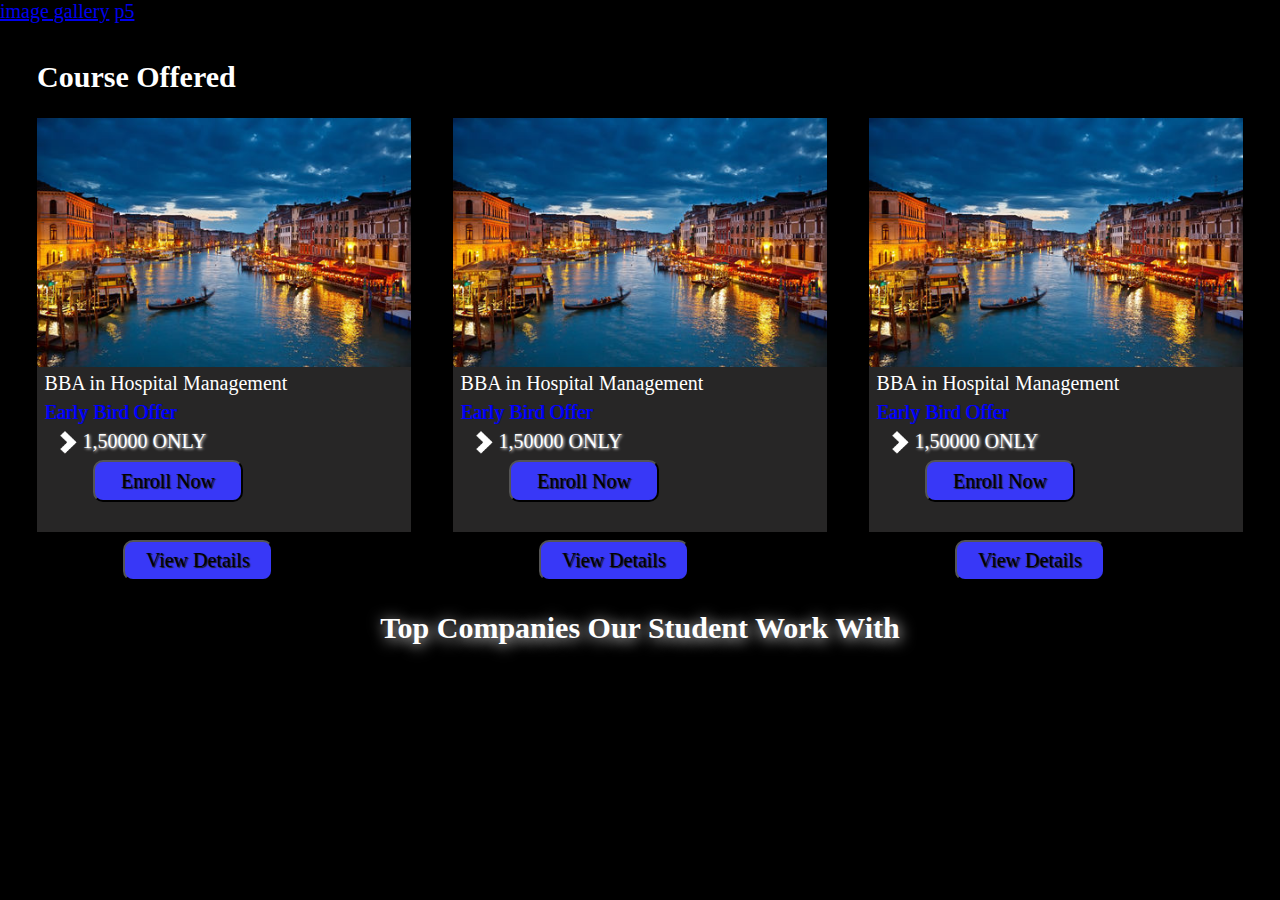
<file: index.html>
<!DOCTYPE html>
<html lang="en">
<head>
    <meta charset="UTF-8">
    <meta name="viewport" content="width=device-width, initial-scale=1.0">
    <title>Document</title>
    <link rel="stylesheet" href="course.css">
</head>
<body>
    <a href="im-ga.html">image gallery</a>
    <a href="p5">p5</a>
    <div class="course-main">
         <h2 id="h2-1">Course Offered</h2>

         <!------courses----> 

        <div class="courses">
            <div id="bba">
                <div id="sub">
                    <img src="img/italy.jpg" alt="bba">
                    <p>BBA in Hospital Management</p>
                    <p id="p">Early Bird Offer</p>
                    <p id="p-2"><img src="img/g.png" alt=""><span> 1,50000 ONLY</span></p>
                    <button>Enroll Now</button>
                </div>
                <button id="button">View Details</button>
            </div>
            <div id="bca">
                <div id="sub">
                    <img src="img/italy.jpg" alt="bca">
                    <p>BBA in Hospital Management</p>
                    <p id="p">Early Bird Offer</p>
                    <p id="p-2"><img src="img/g.png" alt=""><span> 1,50000 ONLY</span></p>
                    <button>Enroll Now</button>
                </div>
                <button id="button">View Details</button>
            </div>
            <div id="bhm">
                <div id="sub">
                    <img src="img/italy.jpg" alt="bhm">
                    <p>BBA in Hospital Management</p>
                    <p id="p">Early Bird Offer</p>
                    <p id="p-2"><img src="img/g.png" alt=""><span> 1,50000 ONLY</span></p>
                    <button>Enroll Now</button>
                </div>
                <button id="button">View Details</button>
            </div>
        </div>
        <h2 id="h2-2">Top Companies Our Student Work With</h2>
    </div>
</body>
</html>
</file>
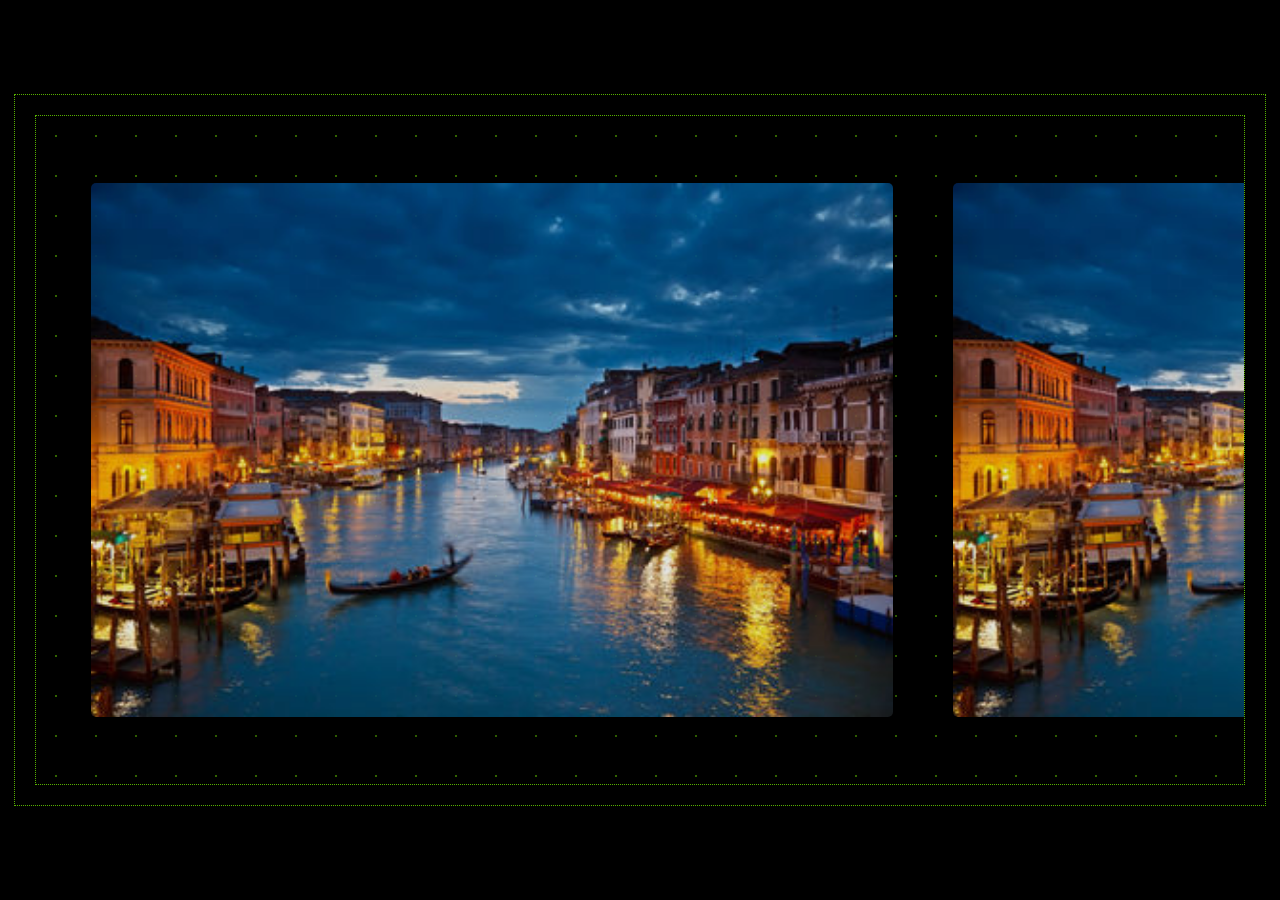
<file: im-ga.html>
<!DOCTYPE html>
<html lang="en">
<head>
    <meta charset="UTF-8">
    <meta name="viewport" content="width=device-width, initial-scale=1.0">
    <title>inage gallary</title>
    <link rel="stylesheet" href="image-galary.css">
</head>
<body>
    <div id="mz-gallery-container">

        <div id="mz-gallery">
      
          <figure>
            <img src="italy.jpg" alt="Statue of Liberty" width="700" height="700">
            <figcaption>Statue of Liberty</figcaption>
            <div></div>
            <div></div>
            <div></div>
            <div></div>
          </figure>
      
          <figure>
            <img src="italy.jpg" alt="Night Sky" width="700" height="700">
            <figcaption>Night Sky</figcaption>
            <div></div>
            <div></div>
            <div></div>
            <div></div>
          </figure>
      
          <figure>
            <img src="italy.jpg" alt="Ravine Between Rocks" width="700" height="700">
            <figcaption>Ravine Between Rocks</figcaption>
            <div></div>
            <div></div>
            <div></div>
            <div></div>
          </figure>
      
          <figure>
            <img src="italy.jpg" alt="Wheat Farm" width="700" height="700">
            <figcaption>Wheat Farm</figcaption>
            <div></div>
            <div></div>
            <div></div>
            <div></div>
          </figure>
      
          <figure>
            <img src="italy.jpg" alt="City Street" width="700" height="700">
            <figcaption>City Street</figcaption>
            <div></div>
            <div></div>
            <div></div>
            <div></div>
          </figure>
      
          <figure>
            <img src="italy.jpg" alt="Crumbling Pier" width="700" height="700">
            <figcaption>Crumbling Pier</figcaption>
            <div></div>
            <div></div>
            <div></div>
            <div></div>
          </figure>
      
          <figure>
            <img src="italy.jpg" alt="Foggy Mountains" width="700" height="700">
            <figcaption>Foggy Mountains</figcaption>
            <div></div>
            <div></div>
            <div></div>
            <div></div>
          </figure>
      
          <figure>
            <img src="italy.jpg" alt="Dense Forest" width="700" height="700">
            <figcaption>Dense Forest</figcaption>
            <div></div>
            <div></div>
            <div></div>
            <div></div>
          </figure>
      
          <figure>
            <img src="italy.jpg" alt="Sunset Over Mountains" width="700" height="700">
            <figcaption>Sunset Over Mountains</figcaption>
            <div></div>
            <div></div>
            <div></div>
            <div></div>
          </figure>
      
          <figure>
            <img src="italy.jpg" alt="SUV in Front of Building" width="700" height="700">
            <figcaption>SUV in Front of Building</figcaption>
            <div></div>
            <div></div>
            <div></div>
            <div></div>
          </figure>
      
          <figure>
            <img src="italy.jpg" alt="Classic Vehicle" width="700" height="700">
            <figcaption>Classic Vehicle</figcaption>
            <div></div>
            <div></div>
            <div></div>
            <div></div>
          </figure>
      
          <figure>
            <img src="italy.jpg" alt="Stacked Rocks" width="700" height="700">
            <figcaption>Stacked Rocks</figcaption>
            <div></div>
            <div></div>
            <div></div>
            <div></div>
          </figure>
      
          <figure>
            <img src="italy.jpg" alt="Brick Wall" width="700" height="700">
            <figcaption>Brick Wall</figcaption>
            <div></div>
            <div></div>
            <div></div>
            <div></div>
          </figure>
      
          <figure>
            <img src="italy.jpg" alt="Waterfront" width="700" height="700">
            <figcaption>Waterfront</figcaption>
            <div></div>
            <div></div>
            <div></div>
            <div></div>
          </figure>
      
          <figure>
            <img src="italy.jpg" alt="Overgrown Buildings" width="700" height="700">
            <figcaption>Overgrown Buildings</figcaption>
            <div></div>
            <div></div>
            <div></div>
            <div></div>
          </figure>
      
          <figure>
            <img src="italy.jpg" alt="Dying Trees" width="700" height="700">
            <figcaption>Dying Trees</figcaption>
            <div></div>
            <div></div>
            <div></div>
            <div></div>
          </figure>
      
          <figure>
            <img src="italy.jpg" alt="Ocean View" width="700" height="700">
            <figcaption>Ocean View</figcaption>
            <div></div>
            <div></div>
            <div></div>
            <div></div>
          </figure>
      
        </div>
      
      </div>
</body>
</html>
</file>
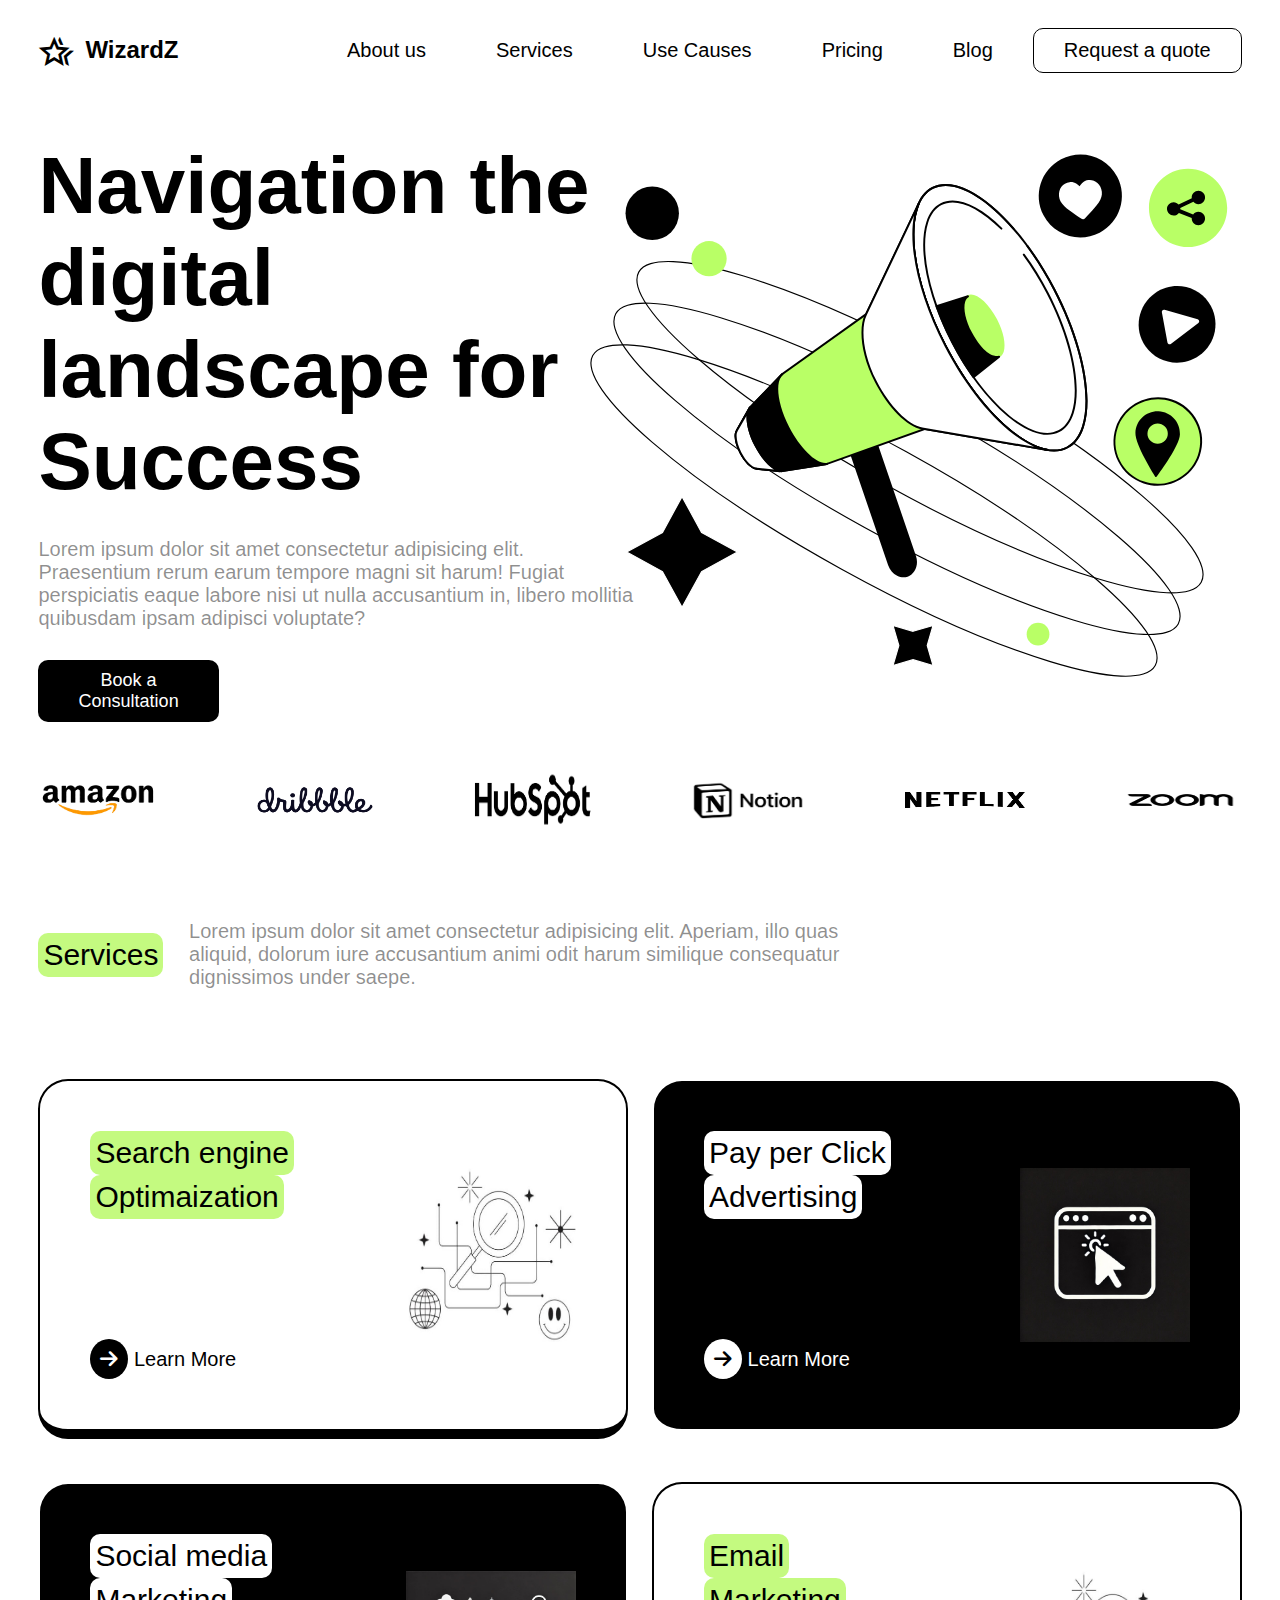
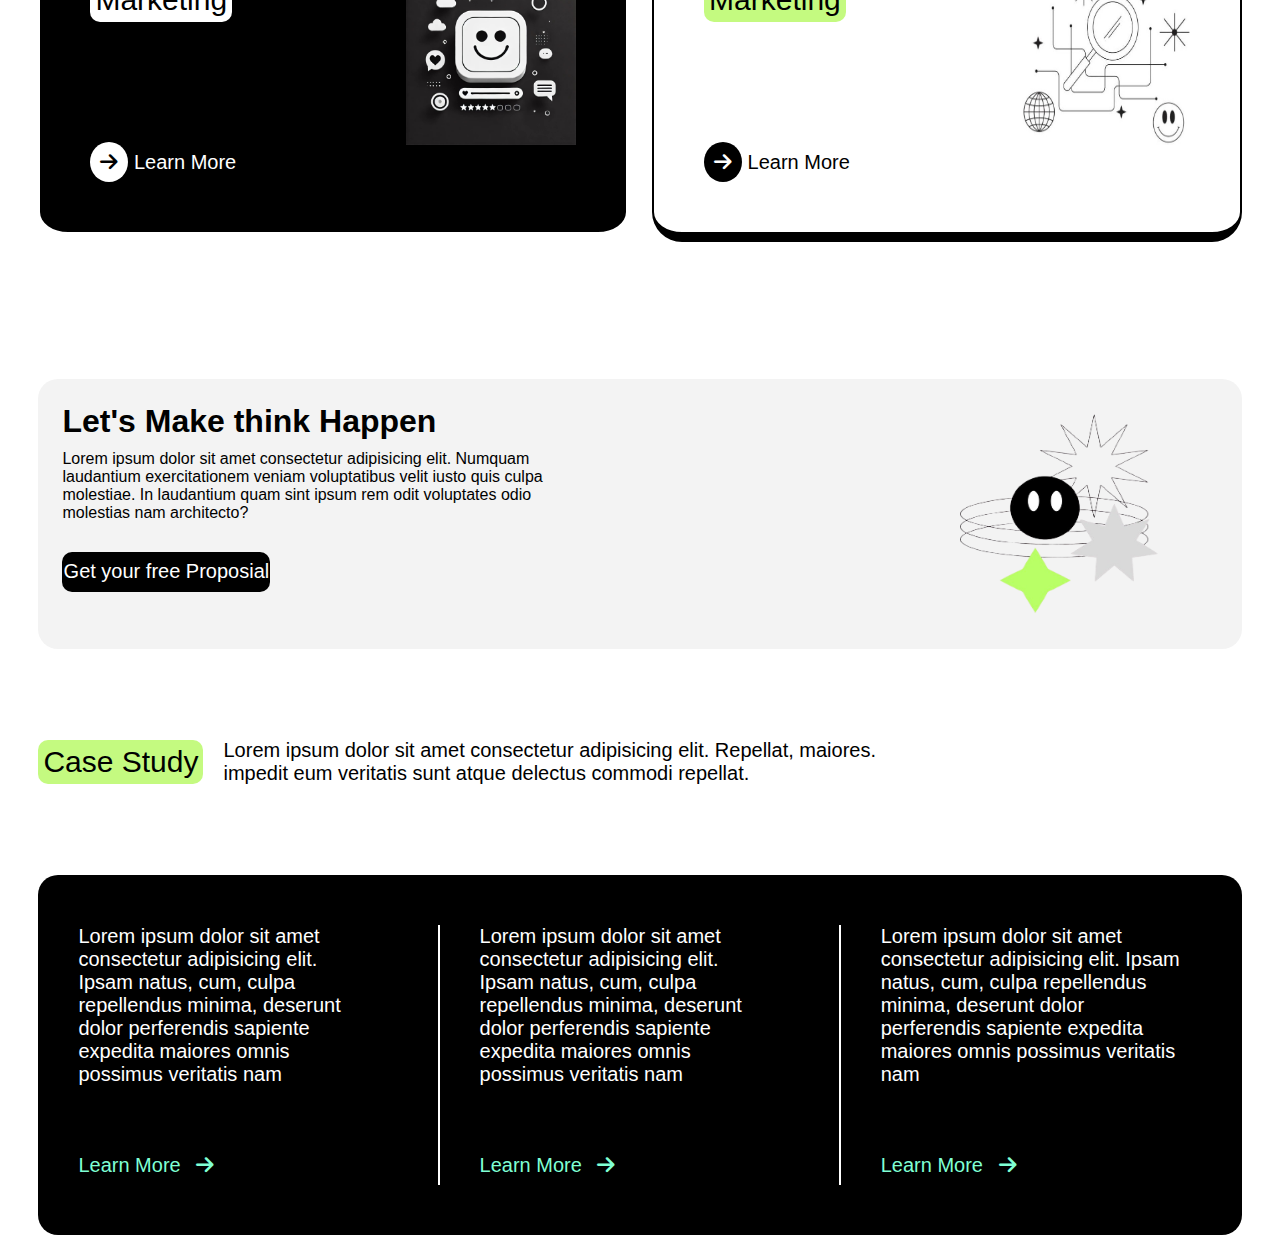
<file: p5.html>
<!DOCTYPE html>
<html lang="en">
<head>
    <meta charset="UTF-8">
    <meta name="viewport" content="width=device-width, initial-scale=1.0">
    <title>New Page</title>
    <link rel="stylesheet" href="p5.css">
    <link rel="stylesheet" href="https://cdnjs.cloudflare.com/ajax/libs/font-awesome/6.7.2/css/all.min.css"/>
    <link rel="stylesheet" href="https://fonts.googleapis.com/css2?family=Material+Symbols+Outlined:opsz,wght,FILL,GRAD@24,400,0,0&icon_names=hotel_class" />
    <link rel="stylesheet" href="media.css">
</head>
<body>
    <div class="main">
        <div class="navbar">
            <div class="logo">
                <span class="material-symbols-outlined" style="font-size: 37px;">
                    hotel_class
                    </span>
                <h2>WizardZ</h2>
            </div>
            <div class="about_part">
                <ul>
                    <li>About us</li>
                    <li>Services</li>
                    <li>Use Causes</li>
                    <li>Pricing</li>
                    <li>Blog</li>
                </ul>
            </div>
            <button>Request a quote</button>
        </div>
        <div class="first_body">
            <div class="left">
                <h1>Navigation the digital landscape for Success</h1>
                <p>
                    Lorem ipsum dolor sit amet consectetur adipisicing elit. Praesentium rerum earum tempore magni sit harum! Fugiat perspiciatis eaque labore nisi ut nulla accusantium in, libero mollitia quibusdam ipsam adipisci voluptate?
                </p>
                <button>Book a Consultation</button>
            </div>
            <div class="right">
                <img src="images/1.svg">
            </div>
        </div>
        <div class="brand_logo">
            <img src="images/Amazon.png">
            <img src="images/dribbble.png">
            <img src="images/hubspot.png" >
            <img src="images/notion.png">
            <img src="images/netflex.png">
            <img src="images/zoom.png">
        </div>
        <div class="service_info">
            <button>Services</button>
            <p>Lorem ipsum dolor sit amet consectetur adipisicing elit. Aperiam, illo quas aliquid, dolorum iure accusantium animi odit harum similique consequatur dignissimos under saepe.</p>
        </div>
        <div class="service_box">
            <div class="new_box">
                <div class="left">
                    <div>
                        <span>Search engine</span>
                        <span>Optimaization</span>
                    </div>
                    <label>
                        <i class="fa-solid fa-arrow-right" style="border-radius: 50%; background-color: black; color: white; padding: 10px;"></i>
                        Learn More
                    </label>
                </div>
                <div class="right"><img src="images/box.jpg"></div>
            </div>
            <div class="new_box" style="background-color: black; color: white;">
                <div class="left">
                    <div>
                        <span style="background-color: white; color: black;">Pay per Click</span>
                        <span style="background-color: white; color: black;">Advertising</span>
                    </div>
                    <label>
                        <i class="fa-solid fa-arrow-right" style="border-radius: 50%; background-color: white; color: black; padding: 10px;"></i>
                        Learn More
                    </label>
                </div>
                <div class="right"><img src="images/box1.jpg"></div>
            </div>
            <div class="new_box" style="background-color: black; color: white;">
                <div class="left">
                    <div>
                        <span style="background-color: white; color: black;">Social media</span>
                        <span style="background-color: white; color: black;">Marketing</span>
                    </div>
                    <label>
                        <i class="fa-solid fa-arrow-right" style="border-radius: 50%; background-color: white; color: black; padding: 10px;"></i>
                        Learn More
                    </label>
                </div>
                <div class="right"><img src="images/box4.jpg"></div>
            </div>
            <div class="new_box">
                <div class="left">
                    <div>
                        <span>Email</span><br>
                        <span>Marketing</span>
                    </div>
                    <label>
                        <i class="fa-solid fa-arrow-right" style="border-radius: 50%; background-color: black; color: white; padding: 10px;"></i>
                        Learn More
                    </label>
                </div>
                <div class="right"><img src="images/box.jpg"></div>
            </div>
        </div>
        <div class="full_box">
            <div class="left">
                <label>
                    <h1>Let's Make think Happen</h1>
                    <p>Lorem ipsum dolor sit amet consectetur adipisicing elit. Numquam laudantium exercitationem veniam voluptatibus velit iusto quis culpa molestiae. In laudantium quam sint ipsum rem odit voluptates odio molestias nam architecto?</p>
                </label>
                <button>Get your free Proposial</button>
            </div>
            <div class="right">
                <img src="images/logo.png">
            </div>
        </div>
        <div class="futtor">
            <div class="top">
                <span>Case Study</span>
                <p>Lorem ipsum dolor sit amet consectetur adipisicing elit. Repellat, maiores.<br>impedit eum veritatis sunt atque delectus commodi repellat.</p>
            </div>
            <div class="three_box">
                <div class="box1">
                    <p>Lorem ipsum dolor sit amet consectetur adipisicing elit. Ipsam natus, cum, culpa repellendus minima, deserunt dolor perferendis sapiente expedita maiores omnis possimus veritatis nam</p>
                    <label style="color: aquamarine;">
                        Learn More
                        <i class="fa-solid fa-arrow-right" style="border-radius: 50%; background-color: black; color: aquamarine; padding: 10px;"></i>
                    </label>
                </div>
                <div class="box1">
                    <p>Lorem ipsum dolor sit amet consectetur adipisicing elit. Ipsam natus, cum, culpa repellendus minima, deserunt dolor perferendis sapiente expedita maiores omnis possimus veritatis nam</p>
                    <label style="color: aquamarine;">
                        Learn More
                        <i class="fa-solid fa-arrow-right" style="border-radius: 50%; background-color: black; color: aquamarine; padding: 10px;"></i>
                    </label>
                </div>
                <div class="box1" style="border: none;">
                    <p>Lorem ipsum dolor sit amet consectetur adipisicing elit. Ipsam natus, cum, culpa repellendus minima, deserunt dolor perferendis sapiente expedita maiores omnis possimus veritatis nam</p>
                    <label style="color: aquamarine;">
                        Learn More
                        <i class="fa-solid fa-arrow-right" style="border-radius: 50%; background-color: black; color: aquamarine; padding: 10px;"></i>
                    </label>
                </div>
                
            </div>
        </div>
    </div>
</body>
</html>
</file>
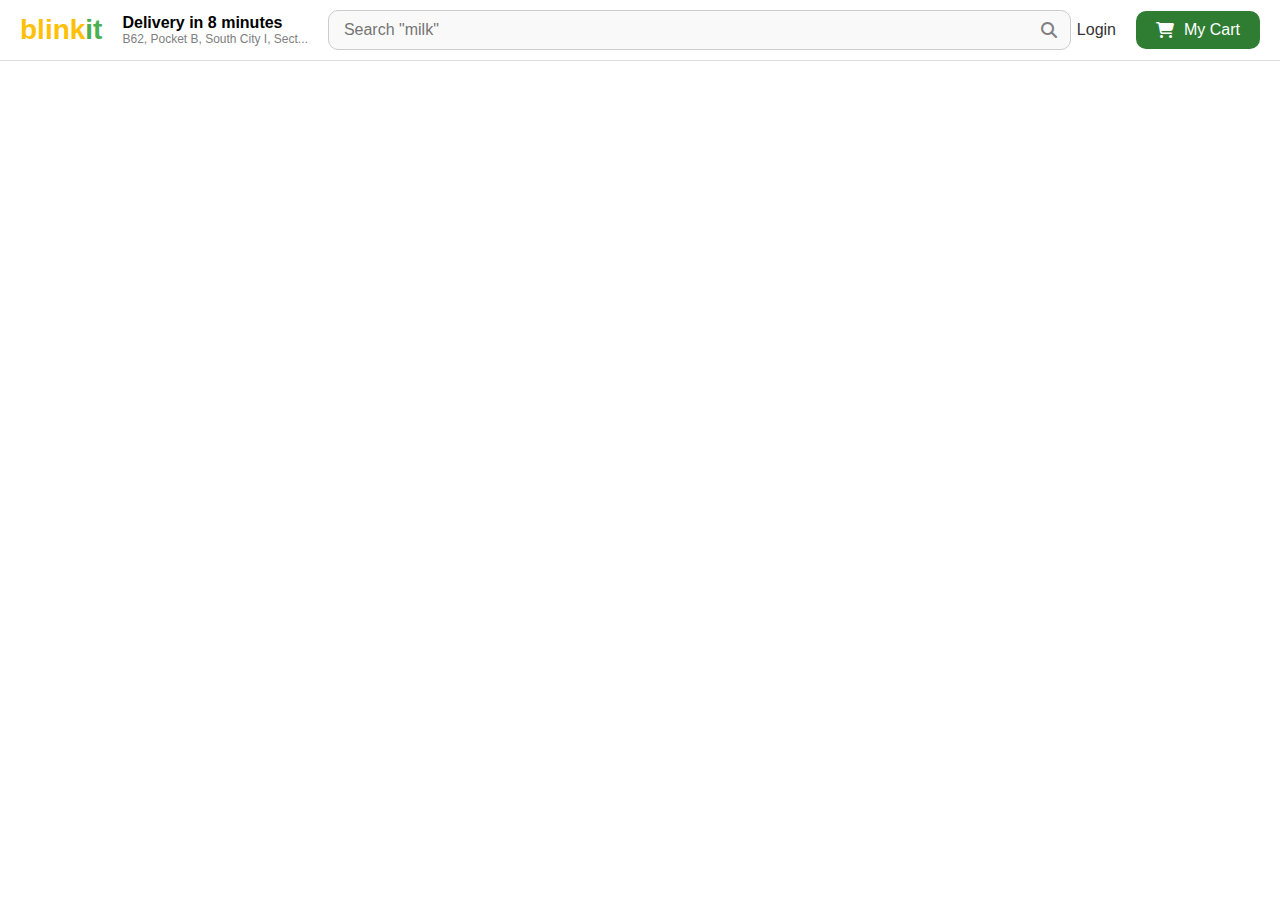
<file: test.html>
<!DOCTYPE html>
<html lang="en">
<head>
  <meta charset="UTF-8">
  <title>Blinkit-style Header</title>
  <link rel="stylesheet" href="https://cdnjs.cloudflare.com/ajax/libs/font-awesome/6.5.0/css/all.min.css">
  <style>
    body {
      margin: 0;
      font-family: Arial, sans-serif;
    }

    .header {
      display: flex;
      align-items: center;
      justify-content: space-between;
      padding: 10px 20px;
      border-bottom: 1px solid #ddd;
    }

    .logo {
      font-size: 28px;
      font-weight: bold;
    }

    .logo span:first-child {
      color: #ffc107;
    }

    .logo span:last-child {
      color: #4caf50;
    }

    .delivery-info {
      margin-left: 20px;
    }

    .delivery-info small {
      display: block;
      font-size: 12px;
      color: gray;
    }

    .search-box {
      flex: 1;
      display: flex;
      align-items: center;
      margin: 0 20px;
    }

    .search-box input {
      width: 100%;
      padding: 10px 15px;
      border-radius: 10px;
      border: 1px solid #ccc;
      background-color: #f9f9f9;
      font-size: 16px;
    }

    .search-box i {
      margin-left: -30px;
      color: gray;
    }

    .login {
      margin-right: 20px;
      font-size: 16px;
      color: #333;
    }

    .cart-btn {
      background-color: #2e7d32;
      color: white;
      border: none;
      padding: 10px 20px;
      border-radius: 10px;
      font-size: 16px;
      display: flex;
      align-items: center;
      gap: 10px;
      cursor: pointer;
    }

    .cart-btn i {
      font-size: 16px;
    }
  </style>
</head>
<body>

  <div class="header">
    <div style="display: flex; align-items: center;">
      <div class="logo"><span>blink</span><span>it</span></div>
      <div class="delivery-info">
        <strong>Delivery in 8 minutes</strong>
        <small>B62, Pocket B, South City I, Sect...</small>
      </div>
    </div>

    <div class="search-box">
      <input type="text" placeholder='Search "milk"'>
      <i class="fas fa-search"></i>
    </div>

    <div class="login">Login</div>

    <button class="cart-btn">
      <i class="fas fa-shopping-cart"></i> My Cart
    </button>
  </div>

</body>
</html>
</file>
<file: course.css>
*{
    padding: 0;
    margin: 0;
    font-family: 'Times New Roman', Times, serif;
}
body{
    background-color: #000;
    color: #fff;
    font-size: 20px;
}

/* <---course offered---> */


.course-main{
    margin: 2.9%;
}

#h2-1{
    font-size: 30px;
    margin-bottom: 2%;
}


/* <----courses----> */

.courses{
    display: flex;
    justify-content: space-between;
}
#bba,#bca,#bhm{
    width: calc(93%/3);
    height: 20%;
    
}
#sub{
    background-color: #272626;
}
#sub img{
    width: 100%;
}
#sub p,button{
    padding-left: 2%;
}
#p{
    margin-top: 1.5%;
    color: blue;
    text-shadow: 1px 0 rgb(7, 7, 226);
}
#p-2{
    margin-top: 1.5%;
}
 #p-2 span{
    vertical-align: super;
    text-shadow: 1px 1px 3px #fff;
} 
#p-2 img{
    width: 5%;
    margin-left: 4%;
    padding: 0;
}
#sub button,#button{
    width: 40%;
    font-size: 20px;
    margin-bottom: 8%;
    margin-left: 15%;
    padding: 2%;
    border-radius: 10px;
    background-color: rgb(56, 56, 247);
    text-shadow: 1px 1px 1px #181818;
}
#button{
    margin-top: 2%;
    margin-left: 23%;
}
#h2-2{
    display: flex;
    justify-content: center;
    align-items: center;
    text-shadow:1px 2px 15px #fff;
}


/* <----media----> */

@media only screen and (max-width: 450px){
    body{
        font-size: 10px;
    }
    #sub button,#button{
        font-size: 10px;
    }
    .courses{
        flex-direction: column;
    }
    #bba,#bca,#bhm{
        width: 100%;
    }
}
</file>
<file: image-galary.css>
/* Try hovering and changing the height/width */

*,
*::before,
*::after {
  box-sizing: border-box;
  font-family: "Poppins", sans-serif;
}

body,
html {
  -webkit-text-size-adjust: 100%;
  -webkit-tap-highlight-color: transparent;
  -webkit-font-smoothing: antialiased;
  text-rendering: optimizeLegibility;
}

body {
  display: flex;
  flex-direction: column;
  align-items: center;
  justify-content: center;
  width: 100%;
  height: 100vh;
  overflow: hidden;
  background: black;
  margin: 0;
}

#mz-gallery-container {
  position: relative;
  display: flex;
  flex-direction: column;
  align-items: center;
  justify-content: center;
  width: 100%;
  height: 100%;
}

#mz-gallery {
  position: relative;
  display: flex;
  flex-direction: row;
  align-items: center;
  justify-content: flex-start;
  width: calc(100% - 70px);
  height: calc(100% - 50px);
  max-height: 670px;
  max-width: 1900px;
  margin: 35px 0px;
  background-color: black;
  background-image: radial-gradient(rgba(124, 252, 0, 0.4) 1px, black 1px);
  background-size: 40px 40px;
  border: 1px dotted rgba(124, 252, 0, 0.7);
  outline: 1px dotted rgba(124, 252, 0, 0.7);
  outline-offset: 20px;
  overflow-x: auto;
  overflow-y: hidden;
  scroll-snap-type: x mandatory;
  scroll-padding: 0 0 0 55px;
  scroll-behavior: smooth;
  /* firefox scrollbar */
  scrollbar-color: lawngreen #222;
  scrollbar-width: auto;
  animation: background 300s linear infinite;
}

@keyframes background {
  0% {
    background-position: -300% 100%;
  }
  100% {
    background-position: 100% -300%;
  }
}

#mz-gallery::-webkit-scrollbar {
  height: 25px;
}

#mz-gallery::-webkit-scrollbar-track {
  background: transparent;
}

#mz-gallery::-webkit-scrollbar-thumb {
  background: #666;
}

#mz-gallery::-webkit-scrollbar-thumb:hover {
  background: #555;
}

#mz-gallery::-webkit-scrollbar-thumb:active {
  background: #444;
}

#mz-gallery::-webkit-scrollbar-button:single-button:horizontal:decrement {
  height: 25px;
  width: 80px;
  background-color: lawngreen;
  background-image: url("data:image/svg+xml,%3Csvg xmlns='http://www.w3.org/2000/svg' width='16' height='16' fill='currentColor' class='bi bi-box-arrow-left' viewBox='0 0 16 16'%3E%3Cpath fill-rule='evenodd' d='M6 12.5a.5.5 0 0 0 .5.5h8a.5.5 0 0 0 .5-.5v-9a.5.5 0 0 0-.5-.5h-8a.5.5 0 0 0-.5.5v2a.5.5 0 0 1-1 0v-2A1.5 1.5 0 0 1 6.5 2h8A1.5 1.5 0 0 1 16 3.5v9a1.5 1.5 0 0 1-1.5 1.5h-8A1.5 1.5 0 0 1 5 12.5v-2a.5.5 0 0 1 1 0v2z'/%3E%3Cpath fill-rule='evenodd' d='M.146 8.354a.5.5 0 0 1 0-.708l3-3a.5.5 0 1 1 .708.708L1.707 7.5H10.5a.5.5 0 0 1 0 1H1.707l2.147 2.146a.5.5 0 0 1-.708.708l-3-3z'/%3E%3C/svg%3E");
  background-size: 20px;
  background-position: center;
  background-repeat: no-repeat;
}

#mz-gallery::-webkit-scrollbar-button:single-button:horizontal:increment {
  height: 25px;
  width: 80px;
  background-color: lawngreen;
  background-image: url("data:image/svg+xml,%3Csvg xmlns='http://www.w3.org/2000/svg' width='16' height='16' fill='currentColor' class='bi bi-box-arrow-right' viewBox='0 0 16 16'%3E%3Cpath fill-rule='evenodd' d='M10 12.5a.5.5 0 0 1-.5.5h-8a.5.5 0 0 1-.5-.5v-9a.5.5 0 0 1 .5-.5h8a.5.5 0 0 1 .5.5v2a.5.5 0 0 0 1 0v-2A1.5 1.5 0 0 0 9.5 2h-8A1.5 1.5 0 0 0 0 3.5v9A1.5 1.5 0 0 0 1.5 14h8a1.5 1.5 0 0 0 1.5-1.5v-2a.5.5 0 0 0-1 0v2z'/%3E%3Cpath fill-rule='evenodd' d='M15.854 8.354a.5.5 0 0 0 0-.708l-3-3a.5.5 0 0 0-.708.708L14.293 7.5H5.5a.5.5 0 0 0 0 1h8.793l-2.147 2.146a.5.5 0 0 0 .708.708l3-3z'/%3E%3C/svg%3E");
  background-size: 20px;
  background-position: center;
  background-repeat: no-repeat;
}

#mz-gallery::-webkit-scrollbar-button:single-button:horizontal:decrement:hover,
#mz-gallery::-webkit-scrollbar-button:single-button:horizontal:increment:hover {
  background-color: #59b500;
}

#mz-gallery::-webkit-scrollbar-button:single-button:horizontal:decrement:active,
#mz-gallery::-webkit-scrollbar-button:single-button:horizontal:increment:active {
  background-color: #3d7d00;
}

#mz-gallery figure {
  position: relative;
  margin: unset;
  display: flex;
  flex-direction: column;
  align-items: center;
  justify-content: center;
  height: 80%;
  width: auto;
  min-height: 100px;
  margin-right: 60px;
  scroll-snap-align: start;
  transition: all 0.3s ease-in-out;
}

#mz-gallery figure:nth-child(1) {
  margin-left: 60px;
}

#mz-gallery figure div {
  position: absolute;
  width: 1%;
  height: 1%;
  background: transparent;
  opacity: 0;
  transition: all 0.3s ease-in-out;
}

#mz-gallery figure div:nth-child(3) {
  top: 0;
  left: 0;
  border-left: 1px dotted lawngreen;
  border-top: 1px solid lawngreen;
  border-radius: 15px 0px 0px 0px;
}

#mz-gallery figure div:nth-child(4) {
  top: 0;
  right: 0;
  border-top: 1px solid white;
  border-right: 1px solid white;
  border-radius: 0px 15px 0px 0px;
}

#mz-gallery figure div:nth-child(5) {
  bottom: 0;
  right: 0;
  border-right: 1px dotted lawngreen;
  border-bottom: 1px solid lawngreen;
  border-radius: 0px 0px 15px 0px;
}

#mz-gallery figure div:nth-child(6) {
  bottom: 0;
  left: 0;
  border-bottom: 1px solid white;
  border-left: 1px solid white;
  border-radius: 0px 0px 0px 15px;
}

#mz-gallery figure img {
  height: 100%;
  width: auto;
  box-shadow: rgba(0, 0, 0, 0.25) 0px 14px 28px,
    rgba(0, 0, 0, 0.22) 0px 10px 10px;
  border-radius: 5px;
  opacity: 0.9;
  filter: brightness(1);
  outline: 1px solid transparent;
  outline-offset: -40px;
  transition: all 0.3s ease-in-out;
}

#mz-gallery figure figcaption {
  position: absolute;
  color: transparent;
  font-size: 18pt;
  line-height: 24pt;
  font-weight: 500;
  padding: 0px 20px;
  text-align: center;
  width: 80%;
  height: 80%;
  display: flex;
  flex-direction: column;
  align-items: center;
  justify-content: center;
  background: radial-gradient(
    rgba(124, 252, 0, 0.7) 1px,
    rgba(0, 0, 0, 0.9) 1px
  );
  outline: 2px dotted transparent;
  outline-offset: 0px;
  background-size: 40px 40px;
  opacity: 0;
  border-radius: 100%;
  pointer-events: none;
  animation: background 100s linear infinite;
  transition: all 0.3s ease-in-out;
}

#mz-gallery figure:hover img {
  height: calc(100% - 40px);
  filter: brightness(1.5);
  border-radius: 10px;
  outline: 1px solid rgba(255, 255, 255, 0.8);
  outline-offset: 5px;
  transition: all 0.3s ease-in-out;
}

#mz-gallery figure:hover {
  padding: 0px 20px;
}

#mz-gallery figure:hover figcaption {
  opacity: 0.8;
  color: white;
  outline: 1px solid lawngreen;
  outline-offset: -20px;
  text-shadow: 1px 1px 3px black, 0px 0px 5px black;
  transition: all 0.3s ease-in-out;
}

#mz-gallery figure:hover div {
  width: 25%;
  height: 25%;
  opacity: 1;
  transition: all 0.3s ease-in-out;
}

@media (max-width: 1145px) {
  #mz-gallery figure {
    scroll-snap-align: center;
  }
  #mz-gallery {
    scroll-padding: 0px 0px 0px 0px !important;
  }
}

@media (max-width: 610px) {
  #mz-gallery {
    max-height: 320px;
  }
  #mz-gallery figure {
    margin-right: 20px;
  }
  #mz-gallery figure:nth-child(1) {
    margin-left: 20px;
  }
}

@media (max-height: 425px) {
  #mz-gallery figure figcaption {
    font-size: 14pt;
    line-height: 20pt;
  }
}

@media (max-height: 340px) {
  #mz-gallery {
    background-size: 30px 30px;
    scroll-padding: 0 0 0 28px;
  }
  #mz-gallery figure {
    margin-right: 30px;
  }
  #mz-gallery figure:nth-child(1) {
    margin-left: 30px;
  }
  #mz-gallery figure figcaption {
    font-size: 12pt;
    line-height: 18pt;
    font-weight: 400;
    background-size: 30px 30px;
  }
}

@media (max-height: 280px) {
  #mz-gallery::-webkit-scrollbar {
    height: 20px;
  }
  #mz-gallery::-webkit-scrollbar-button:single-button:horizontal:decrement,
  #mz-gallery::-webkit-scrollbar-button:single-button:horizontal:increment {
    width: 80px;
    height: 20px;
    background-size: 15px;
  }
}

@media (max-height: 230px) {
  #mz-gallery figure figcaption {
    font-size: 10pt;
    line-height: 12pt;
  }
  #mz-gallery figure:hover figcaption {
    outline-offset: -10px;
  }
  #mz-gallery figure:hover img {
    outline-offset: 10px;
  }
}

@media (max-height: 165px) {
  #mz-gallery {
    scroll-padding: 0 0 0 18px;
    margin: 0px;
  }
  #mz-gallery figure {
    margin-right: 20px;
  }
  #mz-gallery figure:nth-child(1) {
    margin-left: 20px;
  }
}

/* touch screen devices */

@media (pointer: coarse) {
  #mz-gallery * {
    pointer-events: none;
  }
  #mz-gallery::-webkit-scrollbar {
    height: 35px;
  }
  #mz-gallery {
    scroll-snap-type: unset;
    scroll-padding: unset;
    scroll-behavior: unset;
  }
  #mz-gallery figure {
    scroll-snap-align: unset;
  }
  #mz-gallery figure figcaption {
    width: 100%;
    height: 30%;
    bottom: 0;
    opacity: 1;
    background: rgba(0, 0, 0, 0.6);
    color: white;
    animation: unset;
    border-radius: 0;
    padding: 0px 15px;
    border-top: 1px solid lawngreen;
  }
}
</file>
<file: p5.css>
*{
    margin: 0;
    padding: 0;
    box-sizing: border-box;
    font-family: Arial, Helvetica, sans-serif;
}
.main{
    padding: 5px 3%;
}
.navbar{
    height: 10vh;
    width: 94%;
    display: flex;
    align-items: center;
    justify-content: space-between;
    position: fixed;
    background-color: white;
}
.navbar .logo{
    display: flex;
    gap: 10px;
    align-items: center;
}
.navbar .logo i{
    font-size: 30px;
}
.navbar .about_part{
    margin-left: auto;
    margin-right: 40px;
}
.navbar .about_part ul{
    display: flex;
    list-style-type: none;
    justify-content: flex-end;
    gap: 70px;
    font-size: 20px;
}
.navbar button{
    padding: 10px 30px;
    font-size: 20px;
    background-color: transparent;
    border: 1px solid;
    border-radius: 10px;
}   
/* Navbar End */
.first_body{
    display: flex;
    margin-top: 10vh;
    padding: 5vh 0px;
}
.first_body .left{
    width: 50%;
    display: flex;
    flex-direction: column;
    gap: 30px;
}
.first_body .left h1{
    font-size: 80px;
}
.first_body .left p{
    font-size: 20px;
    color: #00000070;
}
.first_body .left button{
    width: 30%;
    padding: 10px;
    background: black;
    border: none;
    border-radius: 10px;
    color: white;
    font-size: 18px;

}
.first_body .right{
    width: 50%;
    display: flex;
    justify-content: flex-end;
    height: 65vh;
}
.brand_logo{
    display: flex;
    justify-content: space-between;
    align-items: center;
}
.brand_logo img{
    height: 60px;
    width: 120px;
}
.service_info{
    margin-top: 10vh;
    display: flex;
    justify-content: space-between;
    align-items: center;
    gap: 2vw;
    padding-right: 30%;
}
.service_info p{
    font-size: 20px;
    color: #00000070;
}
.service_info button{
    font-size: 30px;
    padding: 5px;
    border: none;
    border-radius: 10px;
    background-color: #c4fa80;
}
.service_box{
    margin-top: 10vh;
    display: grid;
    height: fit-content;
    grid-template-columns: 50% 50%;
    grid-template-rows: 50% 50%;
    row-gap: 6%;
    column-gap: 1%;
    
}
.service_box .new_box{
    width: 98%;
    height: 40vh;
    border: 2px solid;
    border-radius: 30px;
    border-bottom: 10px solid;
    display: flex;
    padding: 50px;
}
.new_box .left{
    width: 50%;
    height: 100%;
    display: flex;
    flex-direction: column;
    justify-content: space-between;
    
}
.new_box .left span{
    font-size: 30px;
    background-color: #c4fa80;
    border-radius: 10px;
    padding: 5px;
    display: inline-block;
}
.new_box .left label{
    font-size: 20px;
    
}
.new_box .right{
    width: 50%;
    height: 100%;
    display: flex;
    align-items: center;
    justify-content: flex-end;
}
.new_box .right img{
    width: 70%;
    height: 70%;
}

.full_box{
    height: 30vh;
    background-color: #f3f3f3;
    margin-top: 20vh;
    padding: 2%;
    display: grid;
    border-radius: 20px;
    grid-template-columns: 50% 50%;
}
.full_box .left{
    height: 85%;
    display: flex;
    padding-right: 10%;
    flex-direction: column;
    justify-content: space-between;
}
.full_box .left h1{
    margin-bottom: 10px;
}
.full_box .left button{
    width: 40%;
    height: 40px;
    border: none;
    font-size: 20px;
    background-color: black;
    color: white;
    border-radius: 10px;
}
.full_box .right{
    height: 100%;
    display: flex;
    align-items: center;
    justify-content: flex-end;
}
.full_box .right img{
    height: 200px;
    width: 200px;
    margin-right: 10%;
}
.futtor{
    margin-top: 10vh;
}
.futtor .top{
    display: flex;
    align-items: center;
    gap: 20px;
}
.futtor .top span{
    font-size: 30px;
    background-color: #c4fa80;
    border-radius: 10px;
    padding: 5px;
}
.futtor .top p{
    font-size: 20px;
    /* display: inline; */
}
.futtor .three_box{
    display: flex;
    margin-top: 10vh;
    height: 40vh;
    justify-content: space-between;
    background-color: black;
    padding: 50px 0px;
    border-radius: 20px;
}
.futtor .three_box .box1{
    height: 100%;
    width: 33%;
    color: white;
    padding-right: 5%;
    display: flex;
    font-size: 20px;
    margin-left: 40px;
    flex-direction: column;
    justify-content: space-between;
    border-right: 2px solid white;
}
</file>
<file: media.css>
/* Mobile Phones */
@media (max-width: 450px) {
    .main{
      padding: -20px 0;
    }  
    .navbar{
        height: 15vh;
        display: flex;
        flex-direction: column;
      }
      .navbar .about_part ul{
        font-size: 15px;
        gap: 10px;
        display: flex;
        justify-content: space-evenly;
      }
      .first_body{
        margin-top: 15vh;
        width: 100%;
        flex-direction: column;
      }
      .first_body .left h1{
        font-size: 30px;
      }
      .first_body .left button{
        width: fit-content;
      }
      .first_body .left,.first_body .right{
        width: 100%;
      }
      .first_body .right{
        height: 50vh;
        align-items: flex-end;
        justify-content: center;
      }
      .first_body .right img{
        width: 80%;
      }
      .brand_logo{
        flex-wrap: wrap;
        justify-content: center;
    }
      .brand_logo img{
        height: 20px;
        width: 40px;
        margin-right: 3.5%;
      }
      .service_info{
        margin-top: 5vh;
        flex-direction: column;
        justify-content: center;
        text-align: justify;
        padding: 0;
      }
      .service_box{
        display: flex;
        flex-direction: column;
        gap: 20px;
      }
      .service_box .new_box{
        height: 30vh;
        padding: 30px 20px;
      }
      .new_box .left span{
        font-size: 25px;
      }
      .full_box{
        margin-top: 5vh;
        display: flex;
        flex-direction: column;
        height: fit-content;
      }
      .full_box .left button{
        width: fit-content;
        margin-top: 5%;
        padding: 0px 2%;
      }
      .full_box .right{
        align-items: center;
        justify-content: center;
      }
      .futtor .top span{
        font-size: 25px;
      }
      .futtor .top p{
        font-size: 13px;
      }
      .futtor .three_box{
        height: fit-content;
        flex-direction: column;
        padding: 10%;
        gap: 50px;
      }
      .futtor .three_box .box1{
        width: 100%;
        padding: 0;
        margin: 0;
        border: none;
        border-bottom: 2px solid white;
      }
    }
    
/* laptops */
    @media (min-width: 769px) and (max-width: 1024px) {
        .main{
            padding: -20px 0;
          }

          .navbar .logo {
            gap: 7px;
          }
          .navbar .logo span{
            font-size: 20px;
        }
        .navbar .about_part{
            margin-right: 30px;
        }
        .navbar .about_part ul{
            gap: 42px;
        }
        .first_body .left button{
            width: fit-content;
          }
          .first_body .left h1{
            font-size: 70px;
        }
        .first_body .right{
            width: 50%;
            height: 63vh;
        }
        .full_box .left button{
            font-size: 14px;
        }
        .futtor .three_box .box1{
            font-size: 18px;
        }
    } 
    

    
    /* tablets */
 @media (max-width: 768px) {
    .main{
        padding: -20px 0;
      }
      .navbar .logo {
        gap: 7px;
      }
    .navbar .about_part ul {
        gap: 20px;
        font-size: 17px;
    }
    .navbar button{
        padding: 10px 25px;
        font-size: 13px;
    } 
    .navbar .about_part {
        margin-right: 20px;
      } 
    .first_body .left h1 {
        font-size: 60px;
    }
    .first_body .right{
        height: 50vh;
    }
    .first_body .left p {
        font-size: 17px;
    }
    .first_body .left button {
        width: 40%;
        font-size: 13px;
    }
    .brand_logo img{
        height: 50px;
        width: 95px;
    }
    .service_info button {
        font-size: 25px;
    }
    .service_info p {
        font-size: 18px;
    }
    .new_box .left span {
        font-size: 22px;
    }
    .new_box .left label {
        font-size: 16px;
    }
    .full_box .left h1{
        font-size: 23px;
    }
    .full_box .left p{
        font-size: 15px;
        margin-bottom: 1%;
    }
    .full_box .left button {
        font-size: 14px;
        width: 50%;
        height: 30px;
    }
    .futtor .top span {
        font-size: 22px;
    }
    .futtor .top p {
        font-size: 17px;
    }
    .futtor .three_box .box1{
        font-size: 15px;
    }
    }
</file>
